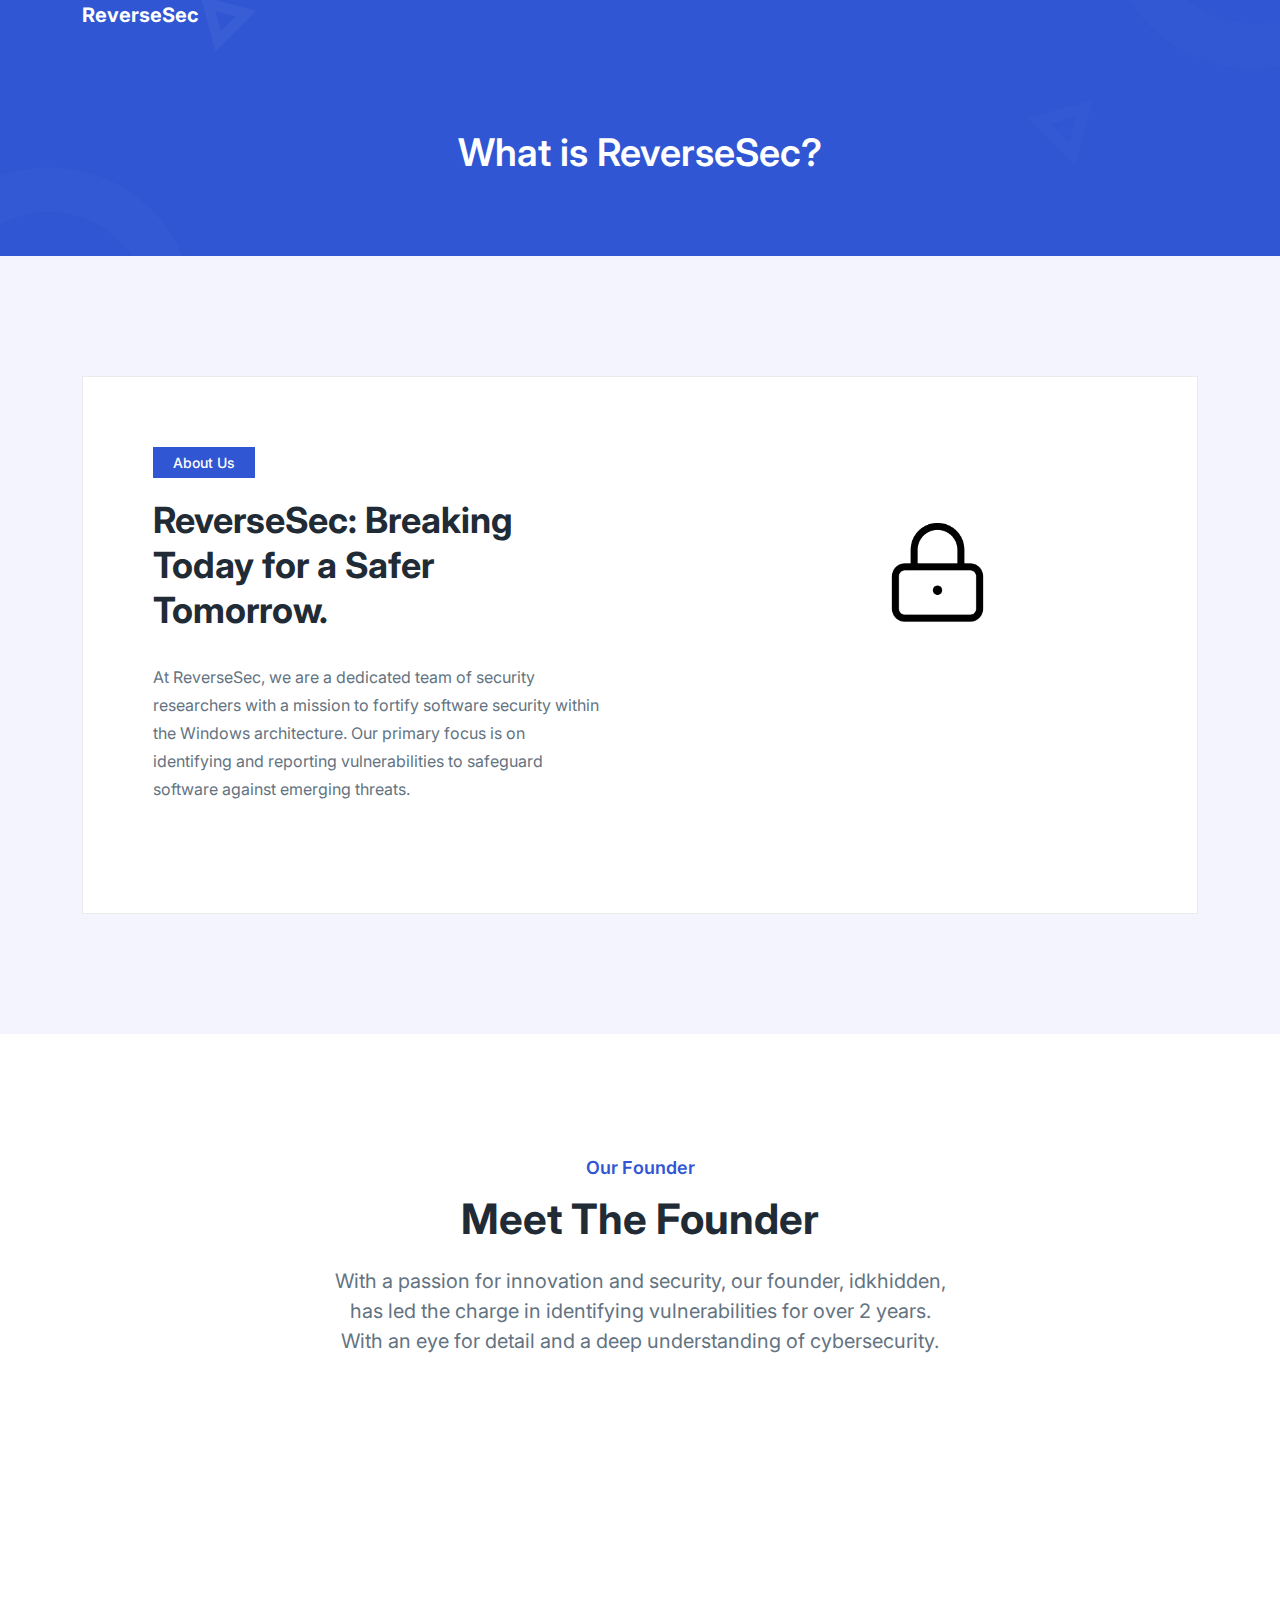
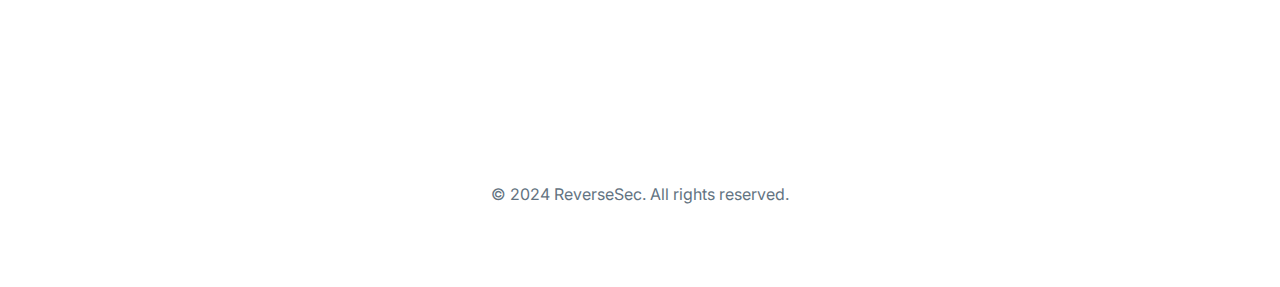
<file: about.html>
<!DOCTYPE html>
<html lang="en">
  <head>
    <meta charset="UTF-8" />
    <meta http-equiv="X-UA-Compatible" content="IE=edge" />
    <meta name="viewport" content="width=device-width, initial-scale=1.0" />
    <title>ReverseSec</title>

    <!--====== Favicon Icon ======-->
    <link
      rel="shortcut icon"
      href="assets/images/favicon.png"
      type="image/svg"
    />

    <!-- ===== All CSS files ===== -->
    <link rel="stylesheet" href="assets/css/bootstrap.min.css" />
    <link rel="stylesheet" href="assets/css/animate.css" />
    <link rel="stylesheet" href="assets/css/lineicons.css" />
    <link rel="stylesheet" href="assets/css/ud-styles.css" />
  </head>
  <body>
    <!-- ====== Header Start ====== -->
    <header class="ud-header">
      <div class="container">
        <div class="row">
          <div class="col-lg-12">
            <nav class="navbar navbar-expand-lg">
              <a class="navbar-brand" href="index.html">
                <span class="fw-bold text-white startup-logo">ReverseSec</span>
              </a>

    </header>
    <!-- ====== Header End ====== -->

    <!-- ====== Banner Start ====== -->
    <section class="ud-page-banner">
      <div class="container">
        <div class="row">
          <div class="col-lg-12">
            <div class="ud-banner-content">
              <h1>What is ReverseSec?</h1>
            </div>
          </div>
        </div>
      </div>
    </section>
    <!-- ====== Banner End ====== -->

    <!-- ====== About Start ====== -->
    <section id="about" class="ud-about">
      <div class="container">
        <div class="ud-about-wrapper wow fadeInUp" data-wow-delay=".2s">
          <div class="ud-about-content-wrapper">
            <div class="ud-about-content">
              <span class="tag">About Us</span>
              <h2>ReverseSec: Breaking Today for a Safer Tomorrow.</h2>
              <p>
                At ReverseSec, we are a dedicated team of security researchers with a mission to fortify software security within the Windows architecture. Our primary focus is on identifying and reporting vulnerabilities to safeguard software against emerging threats.
              </p>

              <p>
                
              </p>
            </div>
          </div>
          <div class="ud-about-image">
            <img src="assets/images/about/lock.gif" alt="about-image" style="width: 500%; height: auto;">
          </div>
        </div>
      </div>
    </section>
    <!-- ====== About End ====== -->

     <!-- ====== Team Start ====== -->
     <section id="team" class="ud-team">
      <div class="container">
        <div class="row">
          <div class="col-lg-12">
            <div class="ud-section-title mx-auto text-center">
              <span>Our Founder</span>
              <h2>Meet The Founder</h2>
              <p>
                With a passion for innovation and security, our founder, idkhidden, has led the charge in identifying vulnerabilities for over 2 years. With an eye for detail and a deep understanding of cybersecurity.
              </p>
            </div>
          </div>
        </div>

        <div class="row justify-content-center">
          <div class="col-xl-3 col-lg-3 col-sm-6">
            <div class="ud-single-team wow fadeInUp" data-wow-delay=".1s">
              <div class="ud-team-image-wrapper">
                <div class="ud-team-image">
                  <img src="assets/images/team/team-01.png" alt="team" />
                </div>
        
                <img
                  src="assets/images/team/dotted-shape.svg"
                  alt="shape"
                  class="shape shape-1"
                />
                <img
                  src="assets/images/team/shape-2.svg"
                  alt="shape"
                  class="shape shape-2"
                />
              </div>
              <<div class="ud-team-info">
                <h5><a href="https://github.com/idkhidden" target="_blank">idkhidden</a></h5>
                <h6>Founder</h6>
              </div>
            </div>
          </div>
        </div>
        
          </div>
    <!-- ====== Team End ====== -->

 <footer class="ud-footer">
    <div class="container text-center">
      <p>© 2024 ReverseSec. All rights reserved.</p>     
        </a>
      </div>
    </div>
  </footer>
    <!-- ====== All Javascript Files ====== -->
    <script src="assets/js/bootstrap.bundle.min.js"></script>
    <script src="assets/js/wow.min.js"></script>
    <script src="assets/js/main.js"></script>
    <script>
      new WOW().init();
    </script>
  </body>
</html>
</file>
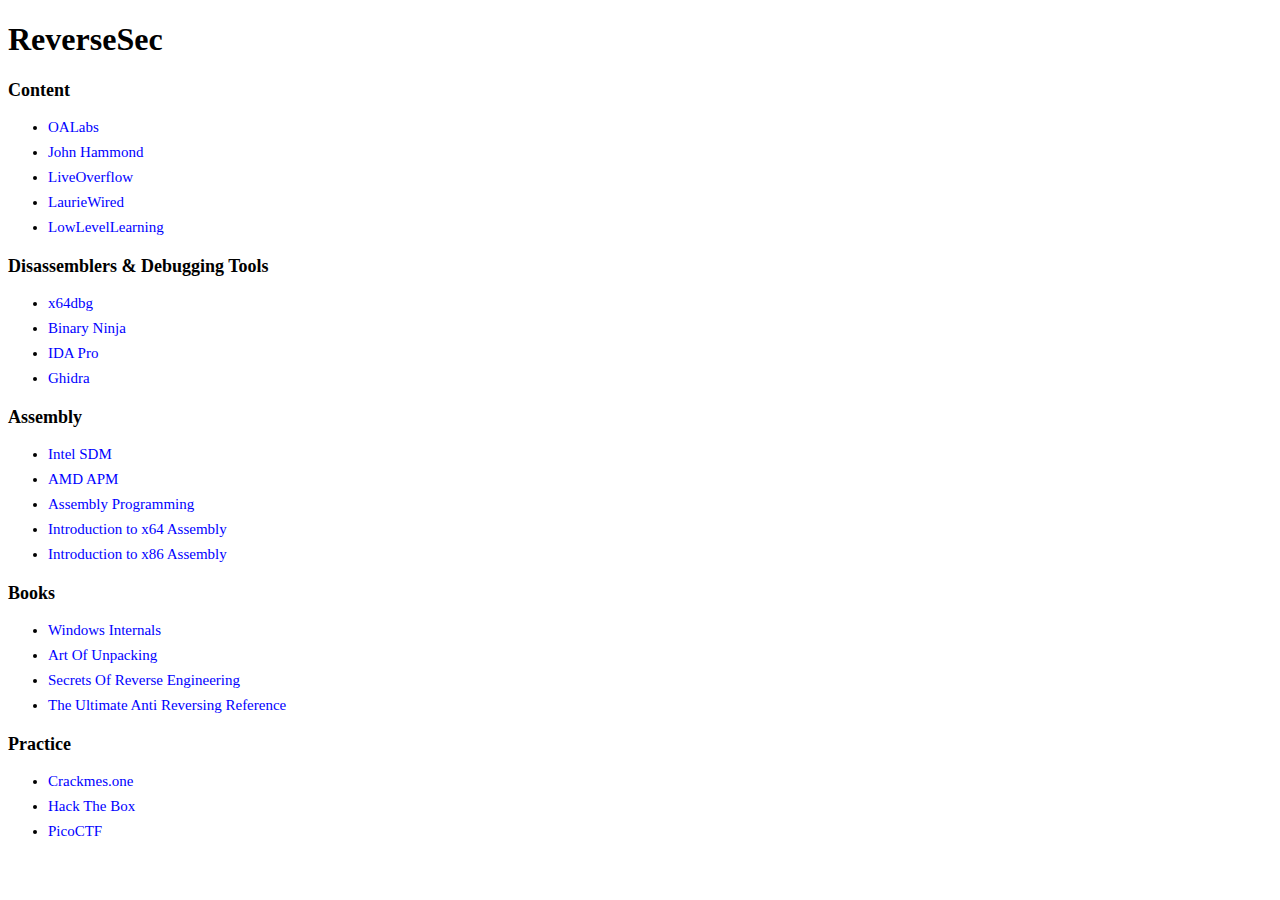
<file: wiki.html>
<!DOCTYPE html>
<html lang="en">
<head>
    <meta charset="UTF-8">
    <meta name="viewport" content="width=device-width, initial-scale=1">
    <title>ReverseSec</title>
    <style>
        b body 
        {
            font-size: 20px;
            font-family: 'Press Start 2P', monospace; 
            background-color: white; 
            color: rgb(22, 22, 22); 
        }
        a 
        {
            color: blue; 
            text-decoration: none; 
        }
        h1 
        {
            color: rgb(0, 0, 0); 
        }
        ul 
        {
            font-size: 15px; 
        }
        .section
        {
            margin-top: 20px;
            font-size: 18px;
        }
        ul li 
        {
            margin-bottom: 8px; 
        }
    </style>
</head>
<body>
    <header>
        <h1><a href="/index.html" style="text-decoration: none; color: inherit;">ReverseSec</a></h1>
    </header>

    <main>
        <h3 class="section">Content</h3>
        <ul>
            <li><a href="https://www.youtube.com/c/OALabs">OALabs</a></li>
            <li><a href="https://www.youtube.com/c/JohnHammond010">John Hammond</a></li>
            <li><a href="https://www.youtube.com/c/LiveOverflow">LiveOverflow</a></li>
            <li><a href="https://www.youtube.com/@lauriewired/">LaurieWired</a></li>
            <li><a href="https://www.youtube.com/c/LowLevelLearning">LowLevelLearning</a></li>
        </ul>

        <h3 class="section">Disassemblers & Debugging Tools</h3>
        <ul>
            <li><a href="https://x64dbg.com/">x64dbg</a></li>
            <li><a href="https://binary.ninja/">Binary Ninja</a></li>
            <li><a href="https://hex-rays.com/ida-pro/">IDA Pro</a></li>
            <li><a href="https://ghidra-sre.org/">Ghidra</a></li>
        </ul>

        <h3 class="section">Assembly</h3>
        <ul>
            <li><a href="https://www.intel.com/content/www/us/en/developer/articles/technical/intel-sdm.html">Intel SDM</a></li>
            <li><a href="https://www.amd.com/content/dam/amd/en/documents/processor-tech-docs/programmer-references/24594.pdf">AMD APM</a></li>
            <li><a href="https://cs.lmu.edu/~ray/notes/nasmtutorial/">Assembly Programming</a></li>
            <li><a href="https://www.inf.usi.ch/faculty/soule/teaching/2015-fall/cc/x64-intro.pdf">Introduction to x64 Assembly</a></li>
            <li><a href="https://en.wikibooks.org/wiki/X86_Assembly">Introduction to x86 Assembly</a></li>
        </ul>

        <h3 class="section">Books</h3>
        <ul>
            <li><a href="https://empyreal96.github.io/nt-info-depot/Windows-Internals-PDFs/Windows%20System%20Internals%207e%20Part%201.pdf">Windows Internals</a></li>
            <li><a href="https://beginners.re/#/book/artofunpacking">Art Of Unpacking</a></li>
            <li><a href="https://repo.zenk-security.com/Reversing%20.%20cracking/Reversing%20-%20Secrets%20Of%20Reverse%20Engineering%20(2005).pdf">Secrets Of Reverse Engineering</a></li>
            <li><a href="https://github.com/vxlabinfo/lib/blob/master/anti%20DEBUG/The%20Ultimate%20Anti-Debugging%20Reference.pdf">The Ultimate Anti Reversing Reference</a></li>
        </ul>

        <h3 class="section">Practice</h3>
        <ul>
            <li><a href="https://crackmes.one/">Crackmes.one</a></li>
            <li><a href="https://www.hackthebox.com/">Hack The Box</a></li>
            <li><a href="https://picoctf.org/">PicoCTF</a></li>
        </ul>
    </main>
</body>
</html>
</file>
<file: assets/css/ud-styles.css>
/*===========================
  COMMON css 
===========================*/
@import url("https://fonts.googleapis.com/css2?family=Inter:wght@200;300;400;500;600;700;800;900&display=swap");
:root {
  --font: "Inter", sans-serif;
  --body-color: #637381;
  --heading-color: #212b36;
  --primary-color: #3056d3;
  --white: #ffffff;
}

body {
  font-family: var(--font);
  font-weight: normal;
  font-style: normal;
  color: var(--body-color);
  overflow-x: hidden;
}

* {
  margin: 0;
  padding: 0;
  -webkit-box-sizing: border-box;
  box-sizing: border-box;
}

img {
  max-width: 100%;
}

a,
button,
input,
textarea {
  -webkit-transition: all 0.3s ease-out 0s;
  transition: all 0.3s ease-out 0s;
}

a,
a:focus,
input:focus,
textarea:focus,
button:focus,
.navbar-toggler:focus {
  text-decoration: none;
  outline: none;
  -webkit-box-shadow: none;
          box-shadow: none;
}

a:focus,
a:hover {
  text-decoration: none;
}

i,
span,
a {
  display: inline-block;
}


audio,
canvas,
iframe,
img,
svg,
video {
  vertical-align: middle;
}

h1,
h2,
h3,
h4,
h5,
h6 {
  font-weight: 700;
  color: var(--heading-color);
  margin: 0px;
}

.text-red {
  color: #ff6f6f; 
}

.text-green {
  color: #a0e3a1; 
}

h1 {
  font-size: 48px;
}

h2 {
  font-size: 36px;
}

h3 {
  font-size: 28px;
}

h4 {
  font-size: 22px;
}

h5 {
  font-size: 18px;
}

h6 {
  font-size: 16px;
}

ul,
ol {
  margin: 0px;
  padding: 0px;
  list-style-type: none;
}

p {
  font-size: 16px;
  font-weight: 400;
  line-height: 26px;
  color: var(--body-color);
  margin: 0px;
}

.bg_cover {
  background-position: center center;
  background-size: cover;
  background-repeat: no-repeat;
  width: 100%;
  height: 100%;
}

/*===== All Button Style =====*/
.ud-main-btn {
  display: inline-block;
  text-align: center;
  white-space: nowrap;
  vertical-align: middle;
  font-weight: 500;
  font-size: 16px;
  border-radius: 5px;
  padding: 15px 25px;
  border: 1px solid transparent;
  color: var(--white);
  cursor: pointer;
  z-index: 5;
  -webkit-transition: all 0.4s ease-out 0s;
  transition: all 0.4s ease-out 0s;
  background: var(--primary-color);
}

.ud-main-btn:hover {
  color: var(--white);
  background: var(--heading-color);
}

@media (max-width: 767px) {
  .container {
    padding-left: 40px;
    padding-right: 40px;
  }
}

@media only screen and (min-width: 576px) and (max-width: 767px) {
  .container {
    padding-left: 20px;
    padding-right: 20px;
  }
}

.back-to-top {
  width: 40px;
  height: 40px;
  line-height: 40px;
  background: var(--primary-color);
  -webkit-box-shadow: 0px 0px 5px rgba(0, 0, 0, 0.2);
          box-shadow: 0px 0px 5px rgba(0, 0, 0, 0.2);
  text-align: center;
  -webkit-box-pack: center;
      -ms-flex-pack: center;
          justify-content: center;
  -webkit-box-align: center;
      -ms-flex-align: center;
          align-items: center;
  border-radius: 5px;
  position: fixed;
  right: 30px;
  bottom: 30px;
  z-index: 99;
  color: var(--white);
}

.back-to-top:hover {
  color: var(--white);
  background: var(--heading-color);
}

/* ===== Header CSS ===== */
.ud-header {
  position: absolute;
  top: 0;
  left: 0;
  width: 100%;
  z-index: 99;
  -webkit-transition: all 0.3s ease-out 0s;
  transition: all 0.3s ease-out 0s;
}

.sticky {
  position: fixed;
  z-index: 99;
  background-color: rgba(255, 255, 255, 0.8);
  -webkit-backdrop-filter: blur(5px);
          backdrop-filter: blur(5px);
  -webkit-box-shadow: inset 0 -1px 0 0 rgba(0, 0, 0, 0.1);
  box-shadow: inset 0 -1px 0 0 rgba(0, 0, 0, 0.1);
  -webkit-transition: all 0.3s ease-out 0s;
  transition: all 0.3s ease-out 0s;
}

.sticky .navbar {
  padding: 0;
}
.navbar .startup-logo{
  color: var(--white);
}
.sticky .navbar .startup-logo{
  color: var(--primary-color) !important;
}
.navbar {
  padding: 0px 0;
  border-radius: 5px;
  position: relative;
  -webkit-transition: all 0.3s ease-out 0s;
  transition: all 0.3s ease-out 0s;
}

.navbar-brand {
  padding: 0;
}

@media only screen and (min-width: 768px) and (max-width: 991px), (max-width: 767px) {
  .navbar-brand {
    padding: 5px 0px;
  }
}

.navbar-brand img {
  max-width: 160px;
}

.navbar-toggler {
  padding: 0;
}

.navbar-toggler .toggler-icon {
  width: 30px;
  height: 2px;
  background-color: var(--white);
  display: block;
  margin: 5px 0;
  position: relative;
  -webkit-transition: all 0.3s ease-out 0s;
  transition: all 0.3s ease-out 0s;
}

.navbar-toggler.active .toggler-icon:nth-of-type(1) {
  -webkit-transform: rotate(45deg);
  transform: rotate(45deg);
  top: 7px;
}

.navbar-toggler.active .toggler-icon:nth-of-type(2) {
  opacity: 0;
}

.navbar-toggler.active .toggler-icon:nth-of-type(3) {
  -webkit-transform: rotate(135deg);
  transform: rotate(135deg);
  top: -7px;
}

@media only screen and (min-width: 768px) and (max-width: 991px), (max-width: 767px) {
  .navbar-collapse {
    position: absolute;
    top: 100%;
    right: 0;
    max-width: 300px;
    width: 100%;
    background-color: var(--white);
    z-index: 9;
    -webkit-box-shadow: 0px 15px 20px 0px rgba(0, 0, 0, 0.1);
    box-shadow: 0px 15px 20px 0px rgba(0, 0, 0, 0.1);
    padding: 0px;
    display: none;
    border-radius: 5px;
  }
  .navbar-collapse.show {
    display: block;
  }
}

@media only screen and (min-width: 768px) and (max-width: 991px), (max-width: 767px) {
  .navbar-nav {
    padding: 20px 30px;
  }
}

.navbar-nav .nav-item {
  position: relative;
  padding: 0px 20px;
}

@media only screen and (min-width: 992px) and (max-width: 1199px) {
  .navbar-nav .nav-item {
    padding: 0px 12px;
  }
}

@media only screen and (min-width: 768px) and (max-width: 991px), (max-width: 767px) {
  .navbar-nav .nav-item {
    padding: 0px;
  }
}

.navbar-nav .nav-item > a {
  font-size: 16px;
  font-weight: 400;
  color: var(--white);
  -webkit-transition: all 0.3s ease-out 0s;
  transition: all 0.3s ease-out 0s;
  padding: 25px 8px;
  position: relative;
}

@media only screen and (min-width: 768px) and (max-width: 991px), (max-width: 767px) {
  .navbar-nav .nav-item > a {
    display: block;
    padding: 8px 0;
    color: var(--heading-color);
  }
}

.navbar-nav .nav-item > a:hover, .navbar-nav .nav-item > a.active {
  color: var(--white);
  opacity: 0.5;
}

@media only screen and (min-width: 768px) and (max-width: 991px), (max-width: 767px) {
  .navbar-nav .nav-item > a:hover, .navbar-nav .nav-item > a.active {
    color: var(--primary-color);
    opacity: 1;
  }
}

.navbar-nav .nav-item .ud-submenu {
  position: absolute;
  width: 250px;
  background: var(--white);
  top: 110%;
  padding: 20px 30px;
  -webkit-box-shadow: 0 15px 44px rgba(140, 140, 140, 0.18);
          box-shadow: 0 15px 44px rgba(140, 140, 140, 0.18);
  border-radius: 5px;
  opacity: 0;
  visibility: hidden;
  -webkit-transition: all 0.3s ease-out 0s;
  transition: all 0.3s ease-out 0s;
}

@media only screen and (min-width: 768px) and (max-width: 991px), (max-width: 767px) {
  .navbar-nav .nav-item .ud-submenu {
    position: static;
    -webkit-box-shadow: none;
            box-shadow: none;
    width: 100%;
    padding: 0px;
    opacity: 1;
    visibility: visible;
    display: none;
  }
}
li {
  text-align: center; 
}
.navbar-nav .nav-item .ud-submenu.show {
  display: block;
}

.navbar-nav .nav-item .ud-submenu .ud-submenu-link {
  padding: 7px 0;
  color: var(--heading-color);
  font-size: 14px;
}

.navbar-nav .nav-item .ud-submenu .ud-submenu-link:hover {
  color: var(--primary-color);
}

.navbar-nav .nav-item:hover > a {
  color: var(--white);
  opacity: 0.5;
}

@media only screen and (min-width: 768px) and (max-width: 991px), (max-width: 767px) {
  .navbar-nav .nav-item:hover > a {
    color: var(--primary-color);
    opacity: 1;
  }
}

.navbar-nav .nav-item:hover > .ud-submenu {
  opacity: 1;
  visibility: visible;
  top: 100%;
}

.navbar-nav .nav-item.nav-item-has-children > a {
  position: relative;
}

.navbar-nav .nav-item.nav-item-has-children > a::after {
  content: "";
  -webkit-box-sizing: border-box;
          box-sizing: border-box;
  position: absolute;
  width: 10px;
  height: 10px;
  border-bottom: 2px solid;
  border-right: 2px solid;
  -webkit-transform: rotate(45deg) translateY(-50%);
          transform: rotate(45deg) translateY(-50%);
  right: -15px;
  top: 50%;
  margin-top: -2px;
}

@media only screen and (min-width: 768px) and (max-width: 991px), (max-width: 767px) {
  .navbar-nav .nav-item.nav-item-has-children > a::after {
    right: 5px;
  }
}

@media only screen and (min-width: 768px) and (max-width: 991px), (max-width: 767px) {
  .navbar-btn {
    position: absolute;
    top: 50%;
    right: 50px;
    -webkit-transform: translateY(-50%);
    transform: translateY(-50%);
  }
}

.navbar-btn .ud-main-btn {
  padding: 8px 16px;
  background: transparent;
}

.navbar-btn .ud-login-btn:hover {
  opacity: 0.5;
}

.navbar-btn .ud-white-btn {
  background: rgba(255, 255, 255, 0.2);
}

.navbar-btn .ud-white-btn:hover {
  background: white;
  color: var(--heading-color);
}

.sticky .navbar-toggler .toggler-icon {
  background-color: var(--heading-color);
}

.sticky .navbar-nav .nav-item:hover > a {
  color: var(--primary-color);
  opacity: 1;
}

.sticky .navbar-nav .nav-item a {
  color: var(--heading-color);
}

.sticky .navbar-nav .nav-item a.active, .sticky .navbar-nav .nav-item a:hover {
  color: var(--primary-color);
  opacity: 1;
}

.sticky .navbar-btn .ud-main-btn.ud-login-btn {
  color: var(--heading-color);
}

.sticky .navbar-btn .ud-main-btn.ud-login-btn:hover {
  color: var(--primary-color);
  opacity: 1;
}

.sticky .navbar-btn .ud-white-btn {
  background: var(--primary-color);
  color: var(--white);
}

.sticky .navbar-btn .ud-white-btn:hover {
  background: var(--heading-color);
}

/* ===== Hero CSS ===== */
.ud-hero {
  background: var(--primary-color);
  padding-top: 180px;
}

@media only screen and (min-width: 768px) and (max-width: 991px) {
  .ud-hero {
    padding-top: 160px;
  }
}

@media (max-width: 767px) {
  .ud-hero {
    padding-top: 130px;
  }
}

.ud-hero-content {
  max-width: 780px;
  margin: auto;
  margin-bottom: 30px;
}

.ud-hero-content .ud-hero-title {
  color: var(--white);
  font-weight: 700;
  font-size: 45px;
  line-height: 60px;
  text-align: center;
  margin-bottom: 30px;
}

@media only screen and (min-width: 768px) and (max-width: 991px) {
  .ud-hero-content .ud-hero-title {
    font-size: 38px;
    line-height: 50px;
  }
}

@media (max-width: 767px) {
  .ud-hero-content .ud-hero-title {
    font-size: 26px;
    line-height: 38px;
  }
}

.ud-hero-content .ud-hero-desc {
  font-weight: normal;
  font-size: 20px;
  line-height: 35px;
  text-align: center;
  color: var(--white);
  opacity: 0.8;
  max-width: 600px;
  margin: auto;
  margin-bottom: 30px;
}

@media (max-width: 767px) {
  .ud-hero-content .ud-hero-desc {
    font-size: 16px;
    line-height: 30px;
  }
}

.ud-hero-buttons {
  display: -webkit-box;
  display: -ms-flexbox;
  display: flex;
  -webkit-box-align: center;
      -ms-flex-align: center;
          align-items: center;
  -webkit-box-pack: center;
      -ms-flex-pack: center;
          justify-content: center;
}

.ud-hero-buttons .ud-main-btn {
  margin: 8px;
}

@media (max-width: 767px) {
  .ud-hero-buttons .ud-main-btn {
    margin: 5px;
  }
}

@media (max-width: 767px) {
  .ud-hero-buttons .ud-main-btn {
    padding: 12px 16px;
  }
}

.ud-hero-buttons .ud-white-btn {
  background: var(--white);
  color: var(--heading-color);
}

.ud-hero-buttons .ud-white-btn:hover {
  -webkit-box-shadow: 0px 0px 25px rgba(0, 0, 0, 0.2);
          box-shadow: 0px 0px 25px rgba(0, 0, 0, 0.2);
  background: #fefefe;
  color: var(--primary-color);
}

.ud-hero-buttons .ud-link-btn:hover {
  color: var(--white);
  background: transparent;
  opacity: 0.5;
}

.ud-hero-brands-wrapper {
  text-align: center;
  margin-bottom: 40px;
}

.ud-hero-brands-wrapper img {
  -webkit-transition: all 0.3s;
  transition: all 0.3s;
  opacity: 0.5;
  max-width: 250px;
}

.ud-hero-brands-wrapper img:hover {
  opacity: 1;
}

.ud-hero-image {
  max-width: 845px;
  margin: auto;
  text-align: center;
  position: relative;
  z-index: 1;
}

.ud-hero-image img {
  max-width: 100%;
  text-align: center;
}

.ud-hero-image .shape {
  position: absolute;
  z-index: -1;
}

.ud-hero-image .shape.shape-1 {
  bottom: 0;
  left: -30px;
}

.ud-hero-image .shape.shape-2 {
  top: -20px;
  right: -20px;
}

/* ===== Features CSS ===== */
.ud-features {
  padding-top: 120px;
  padding-bottom: 90px;
}

@media (max-width: 767px) {
  .ud-features {
    padding-top: 80px;
    padding-bottom: 40px;
  }
}

.ud-section-title {
  max-width: 620px;
  margin-bottom: 70px;
}

.ud-section-title span {
  font-weight: 600;
  font-size: 18px;
  color: var(--primary-color);
  margin-bottom: 10px;
}

.ud-section-title h2 {
  font-weight: 700;
  font-size: 42px;
  line-height: 55px;
  text-transform: capitalize;
  color: var(--heading-color);
  margin-bottom: 20px;
}

.ud-section-title p {
  font-size: 20px;
  line-height: 30px;
}

@media (max-width: 767px) {
  .ud-section-title p {
    font-size: 16px;
    line-height: 26px;
  }
}

.ud-single-feature {
  margin-bottom: 40px;
}

.ud-single-feature:hover .ud-feature-icon::before {
  -webkit-transform: rotate(45deg);
  transform: rotate(45deg);
}

.ud-single-feature .ud-feature-icon {
  width: 70px;
  height: 70px;
  display: -webkit-box;
  display: -ms-flexbox;
  display: flex;
  -webkit-box-align: center;
      -ms-flex-align: center;
          align-items: center;
  -webkit-box-pack: center;
      -ms-flex-pack: center;
          justify-content: center;
  border-radius: 14px;
  background: var(--primary-color);
  font-size: 32px;
  color: var(--white);
  position: relative;
  z-index: 1;
  text-align: center;
  margin-bottom: 40px;
}

.ud-single-feature .ud-feature-icon::before {
  content: "";
  position: absolute;
  width: 100%;
  height: 100%;
  top: 0;
  left: 0;
  border-radius: 14px;
  background: var(--primary-color);
  opacity: 0.2;
  z-index: -1;
  -webkit-transform: rotate(23deg);
  transform: rotate(23deg);
  -webkit-transition: all 0.3s ease-out 0s;
  transition: all 0.3s ease-out 0s;
}

.ud-single-feature .ud-feature-title {
  font-weight: 700;
  font-size: 20px;
  line-height: 28px;
  margin-bottom: 12px;
}

@media only screen and (min-width: 992px) and (max-width: 1199px) {
  .ud-single-feature .ud-feature-title {
    font-size: 18px;
    line-height: 26px;
  }
}

.ud-single-feature .ud-feature-desc {
  font-size: 16px;
  line-height: 24px;
  margin-bottom: 40px;
}

.ud-single-feature .ud-feature-link {
  font-weight: 500;
  color: var(--body-color);
}

.ud-single-feature .ud-feature-link:hover {
  color: var(--primary-color);
}

/* ===== About CSS ===== */
.ud-about {
  background: #f3f4fe;
  padding: 120px 0;
}

@media (max-width: 767px) {
  .ud-about {
    padding: 80px 0;
  }
}

.ud-about-wrapper {
  background: var(--white);
  border: 1px solid rgba(0, 0, 0, 0.08);
  display: -webkit-box;
  display: -ms-flexbox;
  display: flex;
  -webkit-box-pack: justify;
      -ms-flex-pack: justify;
          justify-content: space-between;
}

@media only screen and (min-width: 768px) and (max-width: 991px), (max-width: 767px) {
  .ud-about-wrapper {
    display: block;
  }
}

.ud-about-content-wrapper {
  padding: 70px;
}

@media (max-width: 767px) {
  .ud-about-content-wrapper {
    padding: 50px 30px;
  }
}

@media only screen and (min-width: 576px) and (max-width: 767px) {
  .ud-about-content-wrapper {
    padding: 50px;
  }
}

.ud-about-content {
  max-width: 700px;
}

.ud-about-content .tag {
  font-weight: 500;
  font-size: 14px;
  color: var(--white);
  background: var(--primary-color);
  padding: 5px 20px;
  display: inline-block;
  margin-bottom: 20px;
}

.ud-about-content h2 {
  font-weight: bold;
  font-size: 36px;
  line-height: 45px;
  margin-bottom: 30px;
}

@media (max-width: 767px) {
  .ud-about-content h2 {
    font-size: 26px;
    line-height: 38px;
  }
}

.ud-about-content p {
  font-size: 16px;
  line-height: 28px;
  margin-bottom: 40px;
}

.ud-about-content .ud-main-btn:hover {
  background: #2748b4;
  -webkit-box-shadow: 0px 0px 10px rgba(0, 0, 0, 0.3);
          box-shadow: 0px 0px 10px rgba(0, 0, 0, 0.3);
}

@media only screen and (min-width: 768px) and (max-width: 991px), (max-width: 767px) {
  .ud-about-image {
    text-align: center;
  }
}

/* ===== Pricing CSS ===== */
.ud-pricing {
  padding-top: 120px;
  padding-bottom: 90px;
}

@media (max-width: 767px) {
  .ud-pricing {
    padding-top: 80px;
    padding-bottom: 40px;
  }
}

.ud-single-pricing {
  margin-bottom: 40px;
  background: var(--white);
  border: 2px solid #d4deff;
  border-radius: 8px;
  text-align: center;
  padding: 45px 30px;
  position: relative;
}

.ud-single-pricing.active {
  background: -webkit-gradient(linear, left top, left bottom, from(#3056d3), to(#179bee));
  background: linear-gradient(180deg, #3056d3 0%, #179bee 100%);
  border: none;
  padding: 55px 30px;
}

.ud-single-pricing.active .ud-pricing-header h3,
.ud-single-pricing.active .ud-pricing-header h4 {
  color: var(--white);
}

.ud-single-pricing.active .ud-pricing-body li {
  color: var(--white);
}

.ud-single-pricing.first-item::after, .ud-single-pricing.last-item::after {
  content: "";
  position: absolute;
  width: 55px;
  height: 55px;
  z-index: 1;
}

.ud-single-pricing.first-item::after {
  background: var(--primary-color);
  left: -2px;
  bottom: -2px;
  border-radius: 0px 55px 0px 8px;
}

.ud-single-pricing.last-item::after {
  background: #13c296;
  top: -2px;
  right: -2px;
  border-radius: 0px 8px 0px 55px;
}

.ud-single-pricing .ud-popular-tag {
  display: inline-block;
  padding: 10px 25px;
  background: var(--white);
  border-radius: 30px;
  color: var(--primary-color);
  margin-bottom: 20px;
  font-weight: 600;
}

.ud-single-pricing .ud-pricing-header h3 {
  font-weight: 500;
  font-size: 15px;
  margin-bottom: 8px;
}

.ud-single-pricing .ud-pricing-header h4 {
  font-weight: 600;
  font-size: 26px;
  color: var(--primary-color);
  margin-bottom: 40px;
}

.ud-single-pricing .ud-pricing-body {
  margin-bottom: 40px;
}

.ud-single-pricing .ud-pricing-body li {
  font-weight: 500;
  font-size: 15px;
  margin-bottom: 18px;
}

.ud-single-pricing .ud-main-btn {
  border-radius: 30px;
  padding: 15px 40px;
}

.ud-single-pricing .ud-border-btn {
  border: 1px solid #d4deff;
  color: var(--primary-color);
  background: var(--white);
}

.ud-single-pricing .ud-border-btn:hover {
  color: var(--white);
  border-color: var(--primary-color);
  background: var(--primary-color);
}

.ud-single-pricing .ud-white-btn {
  background: var(--white);
  color: var(--heading-color);
}

.ud-single-pricing .ud-white-btn:hover {
  color: var(--white);
  background: var(--heading-color);
}

/* ===== FAQ CSS ===== */
.ud-faq {
  padding-top: 120px;
  padding-bottom: 90px;
  background: #f3f4fe;
  position: relative;
  z-index: 1;
}

@media (max-width: 767px) {
  .ud-faq {
    padding-top: 80px;
    padding-bottom: 50px;
  }
}

.ud-faq .shape {
  position: absolute;
  z-index: -1;
  left: 0;
  bottom: 0;
}

.ud-single-faq {
  background: var(--white);
  border: 1px solid #f3f4fe;
  -webkit-box-shadow: 0px 20px 95px rgba(201, 203, 204, 0.3);
          box-shadow: 0px 20px 95px rgba(201, 203, 204, 0.3);
  border-radius: 10px;
  margin-bottom: 30px;
}

.ud-single-faq .ud-faq-btn {
  text-align: left;
  display: -webkit-box;
  display: -ms-flexbox;
  display: flex;
  width: 100%;
  -webkit-box-align: center;
      -ms-flex-align: center;
          align-items: center;
  border: none;
  background: transparent;
  font-weight: 600;
  font-size: 18px;
  color: var(--heading-color);
  opacity: 0.88;
  padding: 30px;
}

@media only screen and (min-width: 992px) and (max-width: 1199px), (max-width: 767px) {
  .ud-single-faq .ud-faq-btn {
    padding: 15px;
  }
}

.ud-single-faq .ud-faq-btn.collapsed span.icon i {
  -webkit-transform: rotate(0deg);
  transform: rotate(0deg);
}

.ud-single-faq .ud-faq-btn span.icon {
  display: -webkit-box;
  display: -ms-flexbox;
  display: flex;
  -webkit-box-align: center;
      -ms-flex-align: center;
          align-items: center;
  -webkit-box-pack: center;
      -ms-flex-pack: center;
          justify-content: center;
  width: 42px;
  height: 42px;
  background: rgba(48, 86, 211, 0.06);
  border-radius: 10px;
  color: var(--primary-color);
  margin-right: 24px;
}

.ud-single-faq .ud-faq-btn span.icon i {
  -webkit-transform: rotate(180deg);
  transform: rotate(180deg);
  -webkit-transition: all 0.3s;
  transition: all 0.3s;
  font-size: 14px;
  font-weight: 700;
}

.ud-single-faq .ud-faq-body {
  padding: 0px 30px 40px 95px;
}

@media only screen and (min-width: 992px) and (max-width: 1199px), (max-width: 767px) {
  .ud-single-faq .ud-faq-body {
    padding: 0px 16px 20px 82px;
  }
}

/* ===== Testimonials CSS ===== */
.ud-testimonials {
  padding-top: 120px;
}

@media (max-width: 767px) {
  .ud-testimonials {
    padding-top: 80px;
  }
}

.ud-single-testimonial {
  padding: 30px;
  -webkit-box-shadow: 0px 60px 120px -20px #ebeffd;
          box-shadow: 0px 60px 120px -20px #ebeffd;
  background: var(--white);
  margin-bottom: 50px;
}

.ud-single-testimonial .ud-testimonial-ratings {
  margin-bottom: 10px;
}

.ud-single-testimonial .ud-testimonial-ratings i {
  color: #fbb040;
}

.ud-single-testimonial .ud-testimonial-content {
  margin-bottom: 25px;
}

.ud-single-testimonial .ud-testimonial-content p {
  font-size: 16px;
  line-height: 30px;
  color: #637381;
}

.ud-single-testimonial .ud-testimonial-info {
  display: -webkit-box;
  display: -ms-flexbox;
  display: flex;
  -webkit-box-align: center;
      -ms-flex-align: center;
          align-items: center;
}

.ud-single-testimonial .ud-testimonial-info .ud-testimonial-image {
  width: 50px;
  height: 50px;
  border-radius: 50%;
  overflow: hidden;
  margin-right: 20px;
}

.ud-single-testimonial .ud-testimonial-info .ud-testimonial-meta h4 {
  font-weight: 600;
  font-size: 14px;
}

.ud-single-testimonial .ud-testimonial-info .ud-testimonial-meta p {
  font-size: 12px;
  color: #969696;
}

.ud-brands .ud-title {
  margin-bottom: 30px;
}

.ud-brands .ud-title h6 {
  font-weight: normal;
  font-size: 12px;
  color: var(--body-color);
  display: inline-block;
  position: relative;
}

.ud-brands .ud-title h6::after {
  content: "";
  position: absolute;
  width: 30px;
  height: 1px;
  background: #afb2b5;
  right: -40px;
  top: 50%;
}

.ud-brands .ud-brands-logo {
  display: -webkit-box;
  display: -ms-flexbox;
  display: flex;
  -webkit-box-align: center;
      -ms-flex-align: center;
          align-items: center;
  -ms-flex-wrap: wrap;
      flex-wrap: wrap;
  margin-right: -40px;
}

.ud-brands .ud-brands-logo .ud-single-logo {
  margin-right: 40px;
  margin-bottom: 20px;
  max-width: 140px;
}

.ud-brands .ud-brands-logo .ud-single-logo:hover img {
  -webkit-filter: none;
          filter: none;
}

.ud-brands .ud-brands-logo .ud-single-logo img {
  -webkit-filter: grayscale(1);
          filter: grayscale(1);
  -webkit-transition: all 0.3s ease-out 0s;
  transition: all 0.3s ease-out 0s;
}

/* ===== Team CSS ===== */
.ud-team {
  padding-top: 120px;
  padding-bottom: 80px;
}

@media (max-width: 767px) {
  .ud-team {
    padding-top: 80px;
    padding-bottom: 40px;
  }
}

.ud-single-team {
  margin-bottom: 40px;
}

.ud-single-team .ud-team-image-wrapper {
  width: 170px;
  height: 170px;
  position: relative;
  margin: 0px auto 25px;
}

.ud-single-team .ud-team-image {
  border-radius: 50%;
}

.ud-single-team .ud-team-image img {
  width: 100%;
  border-radius: 50%;
}

.ud-single-team .shape {
  position: absolute;
  z-index: -1;
}

.ud-single-team .shape.shape-1 {
  top: 0;
  left: 0;
}

.ud-single-team .shape.shape-2 {
  bottom: 0;
  right: 0;
}

.ud-single-team .ud-team-info {
  text-align: center;
  margin-bottom: 20px;
}

.ud-single-team .ud-team-info h5 {
  font-weight: 500;
  font-size: 18px;
  text-transform: capitalize;
  margin-bottom: 10px;
}

.ud-single-team .ud-team-info h6 {
  font-weight: 500;
  font-size: 12px;
  color: var(--body-color);
}

.ud-single-team .ud-team-socials {
  display: -webkit-box;
  display: -ms-flexbox;
  display: flex;
  -webkit-box-align: center;
      -ms-flex-align: center;
          align-items: center;
  -webkit-box-pack: center;
      -ms-flex-pack: center;
          justify-content: center;
}

.ud-single-team .ud-team-socials a {
  width: 32px;
  height: 32px;
  display: -webkit-box;
  display: -ms-flexbox;
  display: flex;
  -webkit-box-align: center;
      -ms-flex-align: center;
          align-items: center;
  -webkit-box-pack: center;
      -ms-flex-pack: center;
          justify-content: center;
  margin: 0px 10px;
  color: #cdced6;
}

.ud-single-team .ud-team-socials a:hover {
  color: var(--primary-color);
}

/* ===== Contact CSS ===== */
.ud-contact {
  padding: 120px 0px;
  position: relative;
}

@media (max-width: 767px) {
  .ud-contact {
    padding: 80px 0;
  }
}

.ud-contact::after {
  content: "";
  position: absolute;
  z-index: -1;
  width: 100%;
  top: 0;
  left: 0;
  height: 50%;
  background: #f3f4fe;
}

@media only screen and (min-width: 992px) and (max-width: 1199px) {
  .ud-contact::after {
    height: 45%;
  }
}

.ud-contact-title {
  margin-bottom: 150px;
}

@media only screen and (min-width: 768px) and (max-width: 991px), (max-width: 767px) {
  .ud-contact-title {
    margin-bottom: 50px;
  }
}

.ud-contact-title span {
  color: var(--heading-color);
  font-weight: 600;
  font-size: 15px;
  margin-bottom: 20px;
}

.ud-contact-title h2 {
  font-weight: 600;
  font-size: 35px;
  line-height: 41px;
}

.ud-contact-info-wrapper {
  display: -webkit-box;
  display: -ms-flexbox;
  display: flex;
  -webkit-box-pack: justify;
      -ms-flex-pack: justify;
          justify-content: space-between;
  -ms-flex-wrap: wrap;
      flex-wrap: wrap;
}

@media only screen and (min-width: 768px) and (max-width: 991px), (max-width: 767px) {
  .ud-contact-info-wrapper {
    margin-bottom: 50px;
  }
}

.ud-contact-info-wrapper .ud-single-info {
  display: -webkit-box;
  display: -ms-flexbox;
  display: flex;
  max-width: 100%;
  width: 330px;
  margin-bottom: 30px;
}

.ud-contact-info-wrapper .ud-info-icon {
  font-size: 32px;
  color: var(--primary-color);
  margin-right: 24px;
}

.ud-contact-info-wrapper .ud-info-meta h5 {
  font-weight: 600;
  font-size: 18px;
  margin-bottom: 15px;
}

.ud-contact-info-wrapper .ud-info-meta p {
  font-size: 15px;
  line-height: 24px;
}

.ud-contact-form-wrapper {
  -webkit-box-shadow: 0px 4px 28px rgba(0, 0, 0, 0.05);
          box-shadow: 0px 4px 28px rgba(0, 0, 0, 0.05);
  border-radius: 8px;
  background: var(--white);
  padding: 60px;
}

@media (max-width: 767px) {
  .ud-contact-form-wrapper {
    padding: 40px 30px;
  }
}

@media only screen and (min-width: 1200px) and (max-width: 1399px), only screen and (min-width: 992px) and (max-width: 1199px), only screen and (min-width: 576px) and (max-width: 767px) {
  .ud-contact-form-wrapper {
    padding: 50px 40px;
  }
}

.ud-contact-form-wrapper .ud-contact-form-title {
  font-style: normal;
  font-weight: 600;
  font-size: 28px;
  margin-bottom: 30px;
}

@media (max-width: 767px) {
  .ud-contact-form-wrapper .ud-contact-form-title {
    font-size: 24px;
  }
}

.ud-contact-form-wrapper .ud-form-group {
  margin-bottom: 25px;
}

.ud-contact-form-wrapper .ud-form-group label {
  display: block;
  font-weight: normal;
  font-size: 12px;
}

.ud-contact-form-wrapper .ud-form-group input,
.ud-contact-form-wrapper .ud-form-group textarea {
  display: block;
  width: 100%;
  padding: 15px 0;
  border: none;
  outline: none;
  border-bottom: 1px solid #f1f1f1;
  resize: none;
}

.ud-contact-form-wrapper .ud-form-group input:focus,
.ud-contact-form-wrapper .ud-form-group textarea:focus {
  border-color: var(--primary-color);
}

/* ===== Footer CSS ===== */
.ud-footer {
  background-color: #FFFFFF  ;
  padding-top: 50px;
  position: relative;
  z-index: 1;
  overflow: hidden;
}

.ud-footer .shape {
  position: absolute;
  z-index: -1;
}

.ud-footer .shape.shape-1 {
  top: 0;
  left: 0;
}

.ud-footer .shape.shape-2 {
  top: 0;
  right: 0;
}

.ud-footer .shape.shape-3 {
  bottom: 0;
  right: 0;
}

.ud-widget {
  margin-bottom: 50px;
}

.ud-widget .ud-footer-logo {
  max-width: 160px;
  display: block;
  margin-bottom: 10px;
}

.ud-widget .ud-footer-logo img {
  width: 100%;
}

.ud-widget .ud-widget-desc {
  font-size: 15px;
  line-height: 24px;
  color: #f3f4fe;
  margin-bottom: 30px;
  max-width: 260px;
}

.ud-widget .ud-widget-socials {
  display: -webkit-box;
  display: -ms-flexbox;
  display: flex;
  -webkit-box-align: center;
      -ms-flex-align: center;
          align-items: center;
}

.ud-widget .ud-widget-socials a {
  font-size: 16px;
  color: #dddddd;
  margin-right: 20px;
}

.ud-widget .ud-widget-socials a:hover {
  color: var(--primary-color);
}

.ud-widget .ud-widget-title {
  font-weight: 600;
  font-size: 18px;
  margin-bottom: 35px;
  color: var(--white);
}

.ud-widget .ud-widget-links a {
  display: inline-block;
  margin-bottom: 12px;
  font-size: 15px;
  line-height: 30px;
  color: #f3f4fe;
}

.ud-widget .ud-widget-links a:hover {
  color: var(--primary-color);
  padding-left: 10px;
}

.ud-widget .ud-widget-brands {
  display: -webkit-box;
  display: -ms-flexbox;
  display: flex;
  -ms-flex-wrap: wrap;
      flex-wrap: wrap;
  -webkit-box-pack: justify;
      -ms-flex-pack: justify;
          justify-content: space-between;
}

.ud-widget .ud-widget-brands a {
  display: block;
  max-width: 120px;
  margin-bottom: 20px;
  margin-right: 20px;
}

@media only screen and (min-width: 1200px) and (max-width: 1399px) {
  .ud-widget .ud-widget-brands a {
    max-width: 100px;
  }
}

.ud-footer-bottom {
  padding: 35px 0;
  border-top: 1px solid rgba(136, 144, 164, 0.43);
}

.ud-footer-bottom .ud-footer-bottom-left {
  display: -webkit-box;
  display: -ms-flexbox;
  display: flex;
  -webkit-box-align: center;
      -ms-flex-align: center;
          align-items: center;
}

@media (max-width: 767px) {
  .ud-footer-bottom .ud-footer-bottom-left {
    -webkit-box-pack: center;
        -ms-flex-pack: center;
            justify-content: center;
  }
}

.ud-footer-bottom .ud-footer-bottom-left a {
  font-weight: normal;
  font-size: 15px;
  color: #f3f4fe;
  margin-right: 30px;
  display: inline-block;
}

@media (max-width: 767px) {
  .ud-footer-bottom .ud-footer-bottom-left a {
    margin: 0px 8px 8px;
  }
}

.ud-footer-bottom .ud-footer-bottom-left a:hover {
  color: var(--primary-color);
}

.ud-footer-bottom .ud-footer-bottom-right {
  text-align: right;
  font-weight: normal;
  font-size: 15px;
  color: #f3f4fe;
}

.ud-footer-bottom .ud-footer-bottom-right a {
  color: var(--primary-color);
}

.ud-footer-bottom .ud-footer-bottom-right a:hover {
  text-decoration: underline;
}

@media (max-width: 767px) {
  .ud-footer-bottom .ud-footer-bottom-right {
    text-align: center;
    margin-top: 10px;
  }
}

/* ====== Banner CSS ======= */
.ud-page-banner {
  padding-top: 130px;
  padding-bottom: 80px;
  background: var(--primary-color);
  background-image: url("../images/banner/banner-bg.svg");
  background-position: center;
  background-repeat: no-repeat;
  background-size: cover;
}

.ud-banner-content {
  text-align: center;
  max-width: 600px;
  margin: auto;
}

.ud-banner-content h1 {
  color: var(--white);
  font-size: 38px;
  font-weight: 600;
}

/* ====== Login CSS ====== */
.ud-login {
  padding-top: 80px;
  padding-bottom: 80px;
}

.ud-login-wrapper {
  max-width: 500px;
  margin: auto;
  background: var(--white);
  text-align: center;
  padding: 60px;
  -webkit-box-shadow: 0px 10px 35px rgba(0, 0, 0, 0.05);
          box-shadow: 0px 10px 35px rgba(0, 0, 0, 0.05);
}

.ud-login-wrapper .ud-login-logo {
  margin-bottom: 30px;
}

.ud-login-form .ud-form-group {
  margin-bottom: 25px;
}

.ud-login-form .ud-form-group input {
  width: 100%;
  border: 2px solid #dddddd;
  border-radius: 4px;
  padding: 12px 24px;
  background: #fcfdfe;
  color: var(--body-color);
}

.ud-login-form .ud-form-group input:focus {
  border-color: var(--primary-color);
}

.ud-socials-connect {
  padding-top: 10px;
  padding-bottom: 30px;
}

.ud-socials-connect p {
  font-size: 16px;
  color: var(--body-color);
  margin-bottom: 10px;
}

.ud-socials-connect ul {
  display: -webkit-box;
  display: -ms-flexbox;
  display: flex;
  -webkit-box-align: center;
      -ms-flex-align: center;
          align-items: center;
  margin-left: -10px;
  margin-right: -10px;
}

.ud-socials-connect ul li {
  width: 100%;
}

.ud-socials-connect ul li a {
  height: 45px;
  background: var(--primary-color);
  display: -webkit-box;
  display: -ms-flexbox;
  display: flex;
  -webkit-box-align: center;
      -ms-flex-align: center;
          align-items: center;
  -webkit-box-pack: center;
      -ms-flex-pack: center;
          justify-content: center;
  margin: 10px;
  border-radius: 6px;
  color: var(--white);
  font-size: 20px;
}

.ud-socials-connect ul li a.facebook {
  background: #4064ac;
}

.ud-socials-connect ul li a.facebook:hover {
  background: #315294;
}

.ud-socials-connect ul li a.twitter {
  background: #1c9cea;
}

.ud-socials-connect ul li a.twitter:hover {
  background: #0f8bd8;
}

.ud-socials-connect ul li a.google {
  background: #d64937;
}

.ud-socials-connect ul li a.google:hover {
  background: #c53b29;
}

.forget-pass {
  font-size: 16px;
  color: var(--body-color);
  margin-bottom: 8px;
}

.signup-option {
  color: var(--body-color);
  font-size: 16px;
}

.signup-option a {
  color: var(--primary-color);
}

/* ====== Blog CSS ====== */
.ud-blog-grids {
  padding-top: 120px;
  padding-bottom: 80px;
}

.ud-blog-grids.ud-related-articles {
  padding-top: 100px;
}

@media (max-width: 767px) {
  .ud-blog-grids {
    padding-top: 80px;
    padding-bottom: 40px;
  }
}

.ud-single-blog {
  margin-bottom: 40px;
}

.ud-single-blog:hover .ud-blog-image img {
  -webkit-transform: scale(1.1) rotate(3deg);
  transform: scale(1.1) rotate(3deg);
}

.ud-single-blog .ud-blog-image {
  border-radius: 4px;
  overflow: hidden;
  margin-bottom: 30px;
}

.ud-single-blog .ud-blog-image a {
  display: block;
}

.ud-single-blog .ud-blog-image img {
  width: 100%;
  -webkit-transition: all 0.3s ease-out 0s;
  transition: all 0.3s ease-out 0s;
}

.ud-single-blog .ud-blog-date {
  display: -webkit-inline-box;
  display: -ms-inline-flexbox;
  display: inline-flex;
  font-size: 12px;
  font-weight: 600;
  padding: 8px 16px;
  background: var(--primary-color);
  color: var(--white);
  border-radius: 5px;
  margin-bottom: 20px;
}

.ud-single-blog .ud-blog-title {
  font-weight: 600;
  font-size: 24px;
  line-height: 32px;
  margin-bottom: 15px;
}

@media only screen and (min-width: 992px) and (max-width: 1199px) {
  .ud-single-blog .ud-blog-title {
    font-size: 20px;
    line-height: 28px;
  }
}

.ud-single-blog .ud-blog-title a {
  color: inherit;
}

.ud-single-blog .ud-blog-title a:hover {
  color: var(--primary-color);
}

.ud-single-blog .ud-blog-desc {
  font-size: 16px;
  line-height: 28px;
}

.ud-related-articles-title {
  font-weight: 800;
  font-size: 28px;
  padding-bottom: 25px;
  position: relative;
  margin-bottom: 50px;
}

.ud-related-articles-title::after {
  content: "";
  position: absolute;
  width: 80px;
  height: 2px;
  background: var(--primary-color);
  left: 0;
  bottom: 0;
}

/* ====== Blog Details CSS ====== */
.ud-blog-details {
  padding-top: 120px;
}

@media (max-width: 767px) {
  .ud-blog-details {
    padding-top: 80px;
  }
}

.ud-blog-details-image {
  position: relative;
  border-radius: 5px;
  overflow: hidden;
  height: 500px;
}

@media (max-width: 767px) {
  .ud-blog-details-image {
    height: 300px;
  }
}

.ud-blog-details-image > img {
  position: absolute;
  left: 0;
  top: 0;
  width: 100%;
  height: 100%;
  -o-object-fit: cover;
     object-fit: cover;
  -o-object-position: center center;
     object-position: center center;
}

.ud-blog-overlay {
  position: absolute;
  top: 0;
  left: 0;
  width: 100%;
  height: 100%;
  display: -webkit-box;
  display: -ms-flexbox;
  display: flex;
  -webkit-box-align: end;
      -ms-flex-align: end;
          align-items: flex-end;
  background: -webkit-gradient(linear, left top, left bottom, color-stop(46.88%, rgba(48, 86, 211, 0)), color-stop(93.23%, rgba(13, 21, 49, 0.72)));
  background: linear-gradient(180deg, rgba(48, 86, 211, 0) 46.88%, rgba(13, 21, 49, 0.72) 93.23%);
  border-radius: 5px;
  padding: 30px;
}

.ud-blog-overlay-content {
  display: -webkit-box;
  display: -ms-flexbox;
  display: flex;
  -webkit-box-align: center;
      -ms-flex-align: center;
          align-items: center;
}

@media (max-width: 767px) {
  .ud-blog-overlay-content {
    -webkit-box-orient: vertical;
    -webkit-box-direction: normal;
        -ms-flex-direction: column;
            flex-direction: column;
    -webkit-box-align: start;
        -ms-flex-align: start;
            align-items: flex-start;
  }
}

.ud-blog-overlay-content .ud-blog-author {
  display: -webkit-box;
  display: -ms-flexbox;
  display: flex;
  -webkit-box-align: center;
      -ms-flex-align: center;
          align-items: center;
  margin-right: 40px;
}

@media (max-width: 767px) {
  .ud-blog-overlay-content .ud-blog-author {
    margin-right: 0px;
    margin-bottom: 20px;
  }
}

.ud-blog-overlay-content .ud-blog-author img {
  width: 40px;
  height: 40px;
  border-radius: 50%;
  overflow: hidden;
  margin-right: 15px;
}

.ud-blog-overlay-content .ud-blog-author span {
  font-weight: 500;
  font-size: 14px;
  line-height: 28px;
  color: #ffffff;
}

.ud-blog-overlay-content .ud-blog-author a {
  color: inherit;
}

.ud-blog-overlay-content .ud-blog-author a:hover {
  color: var(--primary-color);
}

.ud-blog-overlay-content .ud-blog-meta {
  display: -webkit-box;
  display: -ms-flexbox;
  display: flex;
  -webkit-box-align: center;
      -ms-flex-align: center;
          align-items: center;
}

.ud-blog-overlay-content .ud-blog-meta p {
  display: -webkit-box;
  display: -ms-flexbox;
  display: flex;
  -webkit-box-align: center;
      -ms-flex-align: center;
          align-items: center;
  font-weight: 500;
  font-size: 14px;
  line-height: 28px;
  color: #ffffff;
  margin-right: 30px;
}

.ud-blog-overlay-content .ud-blog-meta p:last-child {
  margin-right: 0px;
}

.ud-blog-overlay-content .ud-blog-meta p i {
  font-size: 16px;
  margin-right: 10px;
}

.ud-blog-details-content {
  padding-top: 60px;
}

@media only screen and (min-width: 1400px) and (max-width: 1920px), only screen and (min-width: 1200px) and (max-width: 1399px) {
  .ud-blog-details-content {
    padding-right: 50px;
  }
}

.ud-blog-details-title {
  font-weight: 700;
  font-size: 35px;
  line-height: 50px;
  margin-bottom: 35px;
}

@media (max-width: 767px) {
  .ud-blog-details-title {
    font-size: 26px;
    line-height: 35px;
  }
}

@media only screen and (min-width: 576px) and (max-width: 767px) {
  .ud-blog-details-title {
    font-size: 30px;
    line-height: 40px;
  }
}

.ud-blog-details-para {
  font-size: 16px;
  line-height: 28px;
  margin-bottom: 30px;
}

.ud-blog-details-subtitle {
  font-weight: 700;
  font-size: 26px;
  margin-bottom: 30px;
}

@media (max-width: 767px) {
  .ud-blog-details-subtitle {
    font-size: 22px;
    margin-bottom: 25px;
  }
}

.ud-blog-quote {
  background-image: url("../images/blog/quote-bg.svg");
  background-repeat: no-repeat;
  background-size: cover;
  padding: 40px;
  text-align: center;
  margin-bottom: 40px;
}

@media (max-width: 767px) {
  .ud-blog-quote {
    padding: 30px;
  }
}

.ud-blog-quote i {
  font-size: 40px;
  font-weight: 700;
  color: var(--primary-color);
  line-height: 1;
  margin-bottom: 20px;
}

@media (max-width: 767px) {
  .ud-blog-quote i {
    margin-bottom: 15px;
  }
}

.ud-blog-quote p {
  font-style: italic;
  font-weight: 600;
  font-size: 16px;
  line-height: 27px;
  text-align: center;
  color: var(--heading-color);
  margin-bottom: 15px;
}

@media (max-width: 767px) {
  .ud-blog-quote p {
    font-size: 14px;
    line-height: 24px;
  }
}

.ud-blog-quote h6 {
  color: var(--body-color);
  font-style: italic;
  font-weight: 500;
  font-size: 12px;
  line-height: 20px;
  text-align: center;
}

.ud-blog-details-action {
  display: -webkit-box;
  display: -ms-flexbox;
  display: flex;
  -webkit-box-align: center;
      -ms-flex-align: center;
          align-items: center;
  -webkit-box-pack: justify;
      -ms-flex-pack: justify;
          justify-content: space-between;
}

@media (max-width: 767px) {
  .ud-blog-details-action {
    -webkit-box-orient: vertical;
    -webkit-box-direction: normal;
        -ms-flex-direction: column;
            flex-direction: column;
    -webkit-box-align: start;
        -ms-flex-align: start;
            align-items: flex-start;
  }
}

.ud-blog-tags {
  display: -webkit-box;
  display: -ms-flexbox;
  display: flex;
  -webkit-box-align: center;
      -ms-flex-align: center;
          align-items: center;
}

@media (max-width: 767px) {
  .ud-blog-tags {
    margin-bottom: 20px;
  }
}

.ud-blog-tags li {
  margin-right: 14px;
}

.ud-blog-tags li:last-child {
  margin-right: 0px;
}

.ud-blog-tags a {
  padding: 8px 16px;
  font-size: 12px;
  font-weight: 500;
  color: var(--primary-color);
  background: rgba(48, 86, 211, 0.06);
  border-radius: 3px;
}

.ud-blog-tags a:hover {
  background: var(--primary-color);
  color: var(--white);
}

.ud-blog-share {
  display: -webkit-box;
  display: -ms-flexbox;
  display: flex;
  -webkit-box-align: center;
      -ms-flex-align: center;
          align-items: center;
}

.ud-blog-share h6 {
  font-weight: 500;
  font-size: 12px;
  color: var(--body-color);
  margin-right: 20px;
}

.ud-blog-share-links {
  display: -webkit-box;
  display: -ms-flexbox;
  display: flex;
  -webkit-box-align: center;
      -ms-flex-align: center;
          align-items: center;
}

.ud-blog-share-links li {
  margin-right: 14px;
}

.ud-blog-share-links li:last-child {
  margin-right: 0px;
}

.ud-blog-share-links a {
  font-size: 18px;
  width: 35px;
  height: 35px;
  display: -webkit-box;
  display: -ms-flexbox;
  display: flex;
  -webkit-box-align: center;
      -ms-flex-align: center;
          align-items: center;
  -webkit-box-pack: center;
      -ms-flex-pack: center;
          justify-content: center;
  border-radius: 50%;
  color: var(--white);
}

.ud-blog-share-links a.facebook {
  background: #4064ac;
}

.ud-blog-share-links a.facebook:hover {
  background: #315294;
}

.ud-blog-share-links a.twitter {
  background: #1c9cea;
}

.ud-blog-share-links a.twitter:hover {
  background: #0f8bd8;
}

.ud-blog-share-links a.linkedin {
  background: #007ab9;
}

.ud-blog-share-links a.linkedin:hover {
  background: #03689b;
}

.ud-blog-sidebar {
  padding-top: 60px;
}

.ud-newsletter-box {
  background: var(--primary-color);
  padding: 60px 45px;
  position: relative;
  z-index: 1;
  text-align: center;
  border-radius: 5px;
  margin-bottom: 50px;
}

@media only screen and (min-width: 992px) and (max-width: 1199px), (max-width: 767px) {
  .ud-newsletter-box {
    padding: 50px 30px;
  }
}

@media only screen and (min-width: 576px) and (max-width: 767px) {
  .ud-newsletter-box {
    padding: 60px 45px;
  }
}

.ud-newsletter-box .shape {
  position: absolute;
  z-index: -1;
}

.ud-newsletter-box .shape.shape-1 {
  top: 0;
  right: 0;
}

.ud-newsletter-box .shape.shape-2 {
  left: 0;
  bottom: 0;
}

.ud-newsletter-box .ud-newsletter-title {
  font-weight: 600;
  font-size: 25px;
  color: var(--white);
  margin-bottom: 5px;
}

@media only screen and (min-width: 992px) and (max-width: 1199px) {
  .ud-newsletter-box .ud-newsletter-title {
    font-size: 23px;
  }
}

.ud-newsletter-box p {
  font-size: 16px;
  line-height: 24px;
  color: var(--white);
}

.ud-newsletter-box .ud-newsletter-form {
  margin-top: 30px;
}

.ud-newsletter-box .ud-newsletter-form input {
  width: 100%;
  -webkit-box-shadow: 0px 4px 42px rgba(0, 0, 0, 0.01);
          box-shadow: 0px 4px 42px rgba(0, 0, 0, 0.01);
  border-radius: 5px;
  background: rgba(255, 255, 255, 0.2);
  color: var(--white);
  text-align: center;
  margin-bottom: 15px;
  border: 2px solid transparent;
  padding: 12px 20px;
}

.ud-newsletter-box .ud-newsletter-form input::-webkit-input-placeholder {
  color: var(--white);
  opacity: 1;
}

.ud-newsletter-box .ud-newsletter-form input:-ms-input-placeholder {
  color: var(--white);
  opacity: 1;
}

.ud-newsletter-box .ud-newsletter-form input::-ms-input-placeholder {
  color: var(--white);
  opacity: 1;
}

.ud-newsletter-box .ud-newsletter-form input::placeholder {
  color: var(--white);
  opacity: 1;
}

.ud-newsletter-box .ud-newsletter-form input:focus {
  border-color: var(--white);
}

.ud-newsletter-box .ud-newsletter-form .ud-main-btn {
  background: #13c296;
  -webkit-box-shadow: 0px 4px 42px rgba(0, 0, 0, 0.01);
          box-shadow: 0px 4px 42px rgba(0, 0, 0, 0.01);
  border-radius: 5px;
  width: 100%;
  margin-bottom: 24px;
}

.ud-newsletter-box .ud-newsletter-form .ud-main-btn:hover {
  background: var(--heading-color);
}

.ud-newsletter-box .ud-newsletter-form .ud-newsletter-note {
  font-weight: 500;
  font-size: 14px;
  line-height: 22px;
}

.ud-articles-box {
  margin-bottom: 50px;
}

.ud-articles-box .ud-articles-box-title {
  font-weight: 600;
  font-size: 28px;
  padding-bottom: 25px;
  position: relative;
  margin-bottom: 20px;
}

.ud-articles-box .ud-articles-box-title::after {
  content: "";
  position: absolute;
  width: 80px;
  height: 2px;
  background: var(--primary-color);
  left: 0;
  bottom: 0;
}

.ud-articles-box .ud-articles-list li {
  padding: 20px 0;
  border-bottom: 1px solid #f2f3f8;
  display: -webkit-box;
  display: -ms-flexbox;
  display: flex;
  -webkit-box-align: center;
      -ms-flex-align: center;
          align-items: center;
}

.ud-articles-box .ud-articles-list li:last-child {
  padding-bottom: 0px;
  border-bottom: 0px;
}

.ud-articles-box .ud-articles-list .ud-article-image {
  max-width: 80px;
  width: 100%;
  height: 80px;
  border-radius: 50%;
  overflow: hidden;
  margin-right: 20px;
}

@media only screen and (min-width: 992px) and (max-width: 1199px), (max-width: 767px) {
  .ud-articles-box .ud-articles-list .ud-article-image {
    max-width: 65px;
    height: 65px;
  }
}

@media only screen and (min-width: 576px) and (max-width: 767px) {
  .ud-articles-box .ud-articles-list .ud-article-image {
    max-width: 80px;
    height: 80px;
  }
}

.ud-articles-box .ud-articles-list .ud-article-image img {
  width: 100%;
}

.ud-articles-box .ud-articles-list .ud-article-title {
  font-weight: 500;
  font-size: 18px;
  line-height: 22px;
  margin-bottom: 5px;
}

@media only screen and (min-width: 992px) and (max-width: 1199px) {
  .ud-articles-box .ud-articles-list .ud-article-title {
    font-size: 16px;
  }
}

.ud-articles-box .ud-articles-list .ud-article-title a {
  color: inherit;
}

.ud-articles-box .ud-articles-list .ud-article-title a:hover {
  color: var(--primary-color);
}

.ud-articles-box .ud-articles-list .ud-article-author {
  font-size: 14px;
}

.ud-banner-ad {
  border-radius: 5px;
  overflow: hidden;
}

.ud-banner-ad a {
  display: block;
}

.ud-banner-ad img {
  width: 100%;
}

/* ====== Error 404 CSS ======= */
.ud-404 {
  padding-top: 120px;
  padding-bottom: 120px;
}

@media (max-width: 767px) {
  .ud-404 {
    padding-top: 80px;
    padding-bottom: 80px;
  }
}

.ud-404-wrapper {
  text-align: center;
  max-width: 850px;
  margin: 0px auto;
  background: var(--white);
  padding: 100px 60px;
  -webkit-box-shadow: 0px 0px 25px rgba(0, 0, 0, 0.1);
          box-shadow: 0px 0px 25px rgba(0, 0, 0, 0.1);
  border-radius: 10px;
  position: relative;
  overflow: hidden;
  z-index: 1;
}

@media (max-width: 767px) {
  .ud-404-wrapper {
    padding: 50px 30px;
  }
}

.ud-404-wrapper .shape {
  position: absolute;
  z-index: -1;
}

.ud-404-wrapper .shape.shape-1 {
  top: 0;
  left: 0;
}

.ud-404-wrapper .shape.shape-2 {
  right: 0;
  bottom: 0;
}

.ud-404-title {
  font-size: 42px;
  font-weight: 700;
  margin-bottom: 30px;
}

@media only screen and (min-width: 768px) and (max-width: 991px) {
  .ud-404-title {
    font-size: 35px;
  }
}

@media (max-width: 767px) {
  .ud-404-title {
    font-size: 30px;
  }
}

.ud-404-subtitle {
  font-size: 24px;
  font-weight: 400;
  margin-bottom: 30px;
}

@media only screen and (min-width: 768px) and (max-width: 991px) {
  .ud-404-subtitle {
    font-size: 22px;
  }
}

@media (max-width: 767px) {
  .ud-404-subtitle {
    font-size: 18px;
  }
}

.ud-404-links {
  display: -webkit-box;
  display: -ms-flexbox;
  display: flex;
  -webkit-box-align: center;
      -ms-flex-align: center;
          align-items: center;
  -webkit-box-pack: center;
      -ms-flex-pack: center;
          justify-content: center;
  -ms-flex-wrap: wrap;
      flex-wrap: wrap;
}

.ud-404-links a {
  font-size: 16px;
  font-weight: 500;
  padding: 12px 24px;
  color: var(--heading-color);
  background: rgba(48, 86, 211, 0.06);
  border-radius: 5px;
  margin: 5px 10px;
}

.ud-404-links a:hover {
  background: var(--heading-color);
  color: var(--white);
}

@media (max-width: 767px) {
  .ud-404-links a {
    margin: 5px 10px;
    font-size: 14px;
    padding: 10px 20px;
  }
}
/*# sourceMappingURL=ud-styles.css.map */
</file>
